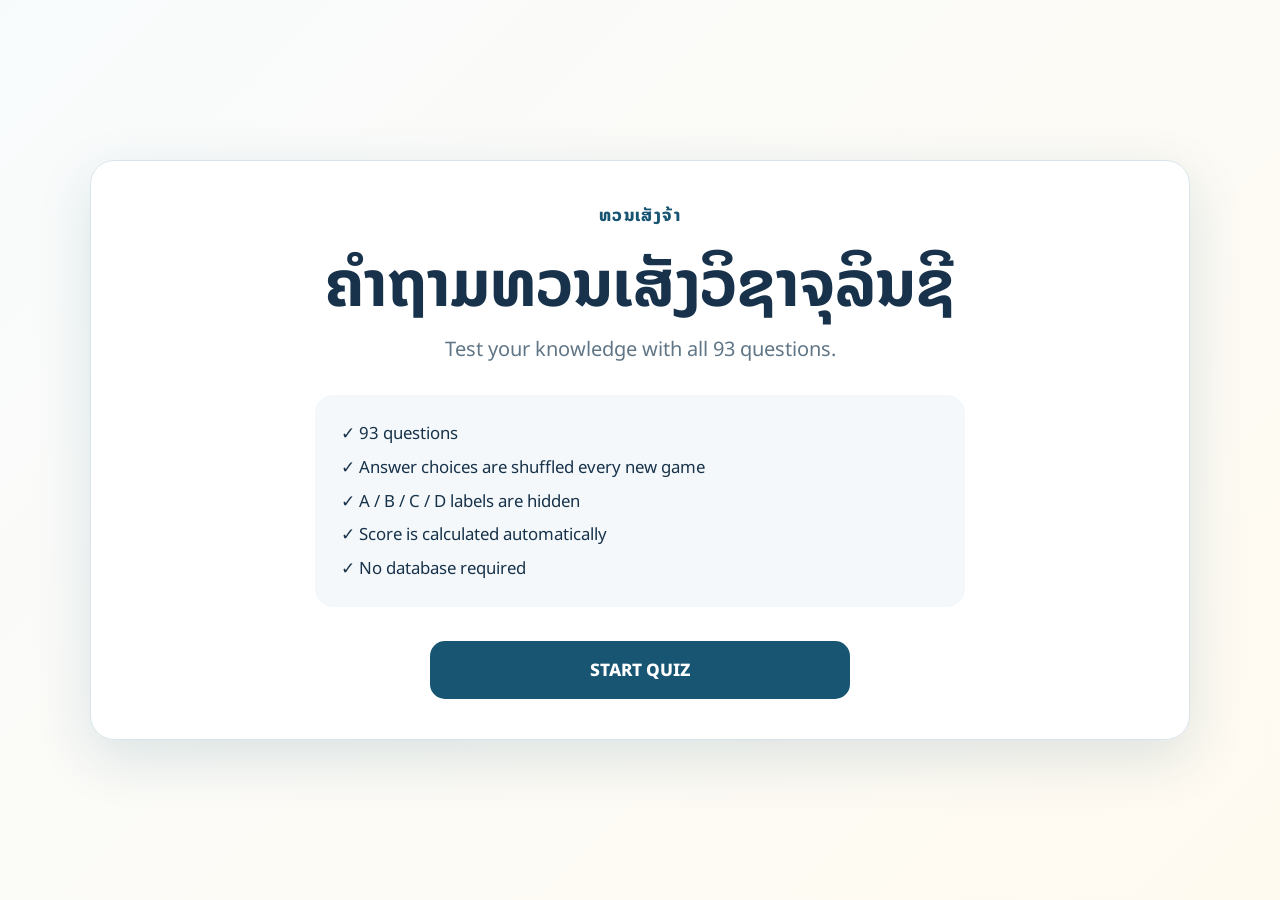
<file: index.html>
<!doctype html>
<html lang="en">
<head>
  <meta charset="UTF-8">
  <meta name="viewport" content="width=device-width, initial-scale=1.0">
  
  <title>ທວນເສັງຈູລິນຊີ</title>
<link rel="stylesheet" href="style.css?v=123">
<link rel="preconnect" href="https://fonts.googleapis.com">
<link rel="preconnect" href="https://fonts.gstatic.com" crossorigin>
<link href="https://fonts.googleapis.com/css2?family=Noto+Sans+Lao:wght@400;500;600;700;800&display=swap" rel="stylesheet">
</head>
<body>
<main class="page-center">
  <section class="card home-card" style="width: 90% !important; max-width: 1100px !important; padding: 40px 50px !important;">
    <div class="brand">ທວນເສັງຈ້າ</div>
    <h1>ຄຳຖາມທວນເສັງວິຊາຈຸລິນຊີ </h1>
    <p class="subtitle">Test your knowledge with all 93 questions.</p>

    <div class="rules">
      <div>✓ 93 questions</div>
      <div>✓ Answer choices are shuffled every new game</div>
      <div>✓ A / B / C / D  labels are hidden</div>
      <div>✓ Score is calculated automatically</div>
      <div>✓ No database required</div>
    </div>

    <a class="primary-btn start-link" href="quiz.html">START QUIZ</a>
  </section>
</main>

  <script src="questions.js"></script>
</body>
</html>
</file>
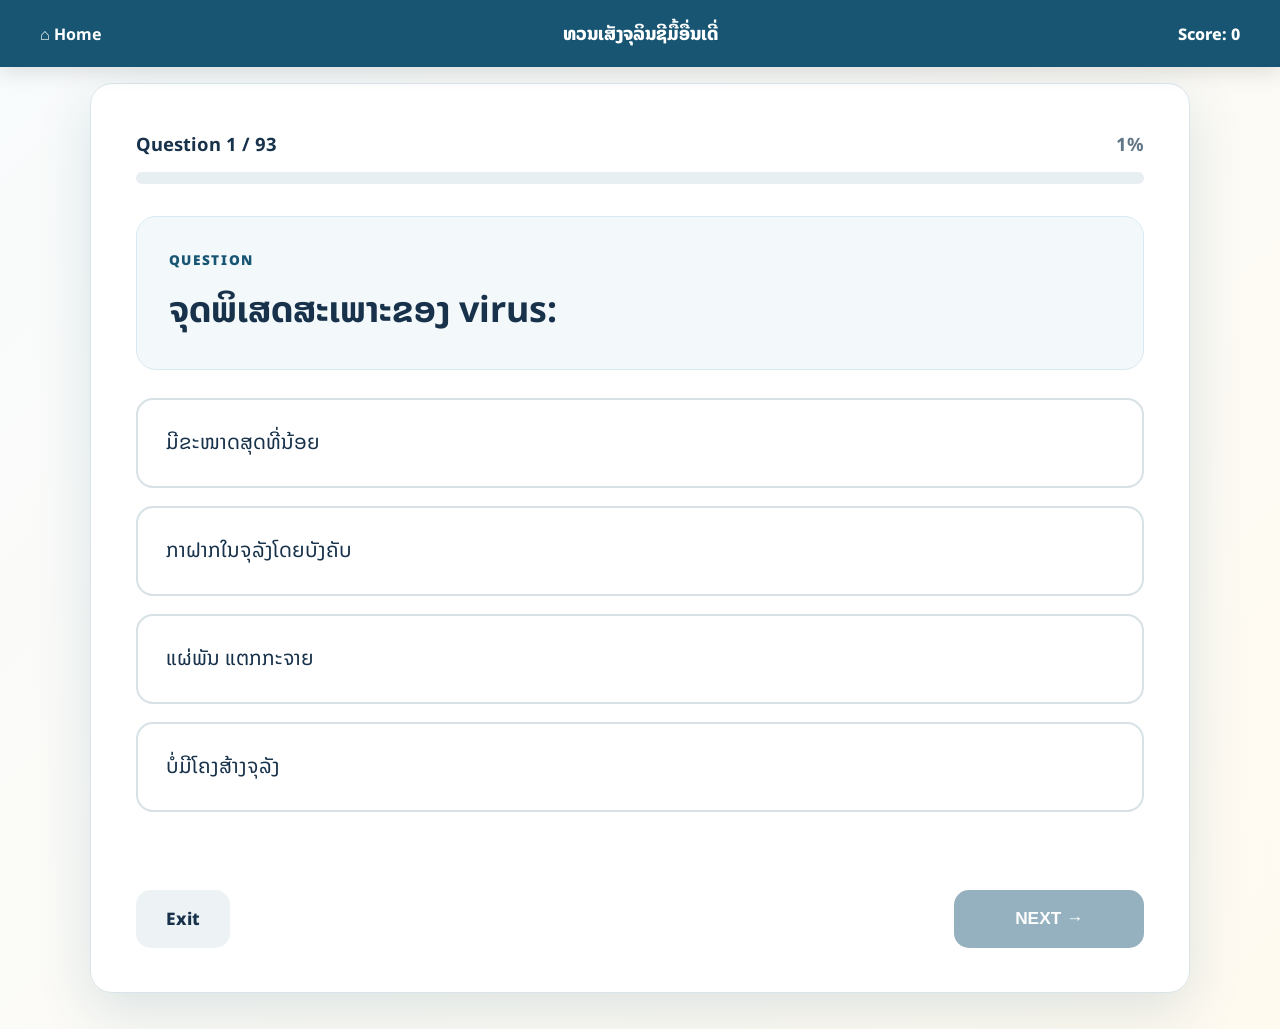
<file: quiz.html>
<!doctype html>
<html lang="en">
<head>
  <meta charset="UTF-8">
  <meta name="viewport" content="width=device-width, initial-scale=1.0">
  <title>Quiz - ທວນເສັງຈຸລິນຊີ</title>
  <link rel="stylesheet" href="style.css">
  <link rel="preconnect" href="https://fonts.googleapis.com">
<link rel="preconnect" href="https://fonts.gstatic.com" crossorigin>
<link href="https://fonts.googleapis.com/css2?family=Noto+Sans+Lao:wght@400;500;600;700;800&display=swap" rel="stylesheet">
</head>
<body>
  <main class="quiz-page">
    <header class="topbar">
      <a class="home-link" href="index.html">⌂ Home</a>
      <div class="quiz-title">ທວນເສັງຈຸລິນຊີມື້ອື່ນເດີ່</div>
      <div id="score" class="score">Score: 0</div>
    </header>

    <section class="quiz-card">
      <div class="quiz-meta">
        <strong id="progress">Question 1 / 129</strong>
        <span id="percent">0%</span>
      </div>
      <div class="progress-track"><div id="progressBar"></div></div>

      <div class="question-box">
        <div class="question-label">QUESTION</div>
        <h1 id="questionText">Loading...</h1>
      </div>

      <div id="choices" class="choices"></div>
      <div id="feedback" class="feedback" aria-live="polite"></div>

      <div class="bottom-actions">
        <a class="secondary-btn" href="index.html">Exit</a>
        <button id="nextBtn" class="primary-btn next-btn" type="button" disabled>Next</button>
      </div>
    </section>
  </main>

  <script src="questions.js"></script>
  <script src="app.js"></script>
</body>
</html>
</file>
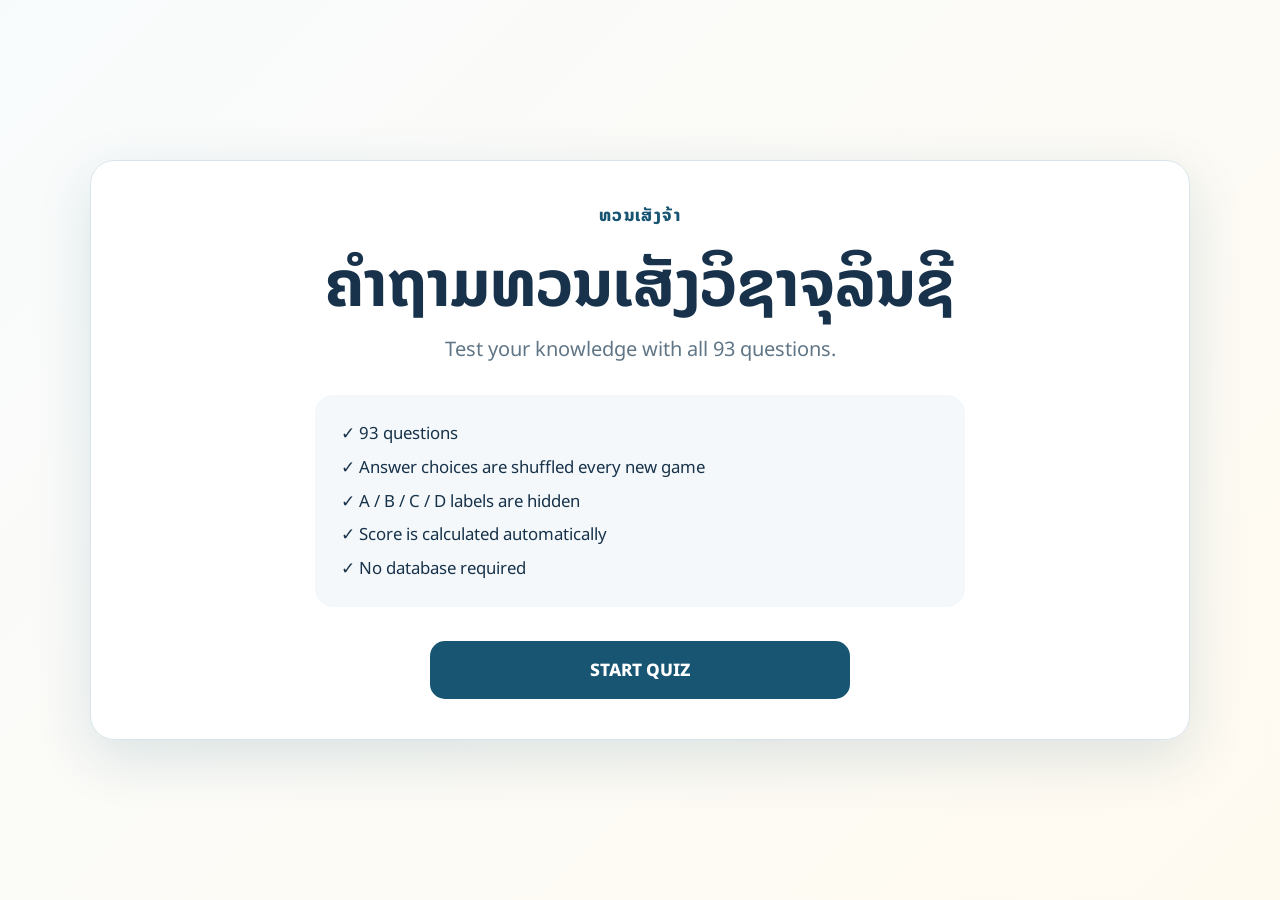
<file: result.html>
<!doctype html>
<html lang="en">
<head>
  <meta charset="UTF-8">
  <meta name="viewport" content="width=device-width, initial-scale=1.0">
  <title>Result - Human Histology</title>
  <link rel="stylesheet" href="style.css">
</head>
<body>
  <main class="page-center">
    <section class="card result-card">
      <div class="brand">ຈຸລິນຊີ</div>
      <h1>Quiz Complete!</h1>
      <div id="resultScore" class="big-score">0 / 93</div>
      <div id="resultPercent" class="result-percent">0%</div>
      <p id="resultMessage" class="result-message">Keep practicing!</p>
      <div class="result-actions">
        <a class="primary-btn" href="quiz.html?new=1">PLAY AGAIN</a>
        <a class="secondary-btn" href="index.html">BACK TO HOME</a>
      </div>
    </section>
  </main>
  <script src="app.js"></script>
</body>
</html>
</file>
<file: style.css>
* { box-sizing: border-box; }

:root {
  --navy: #175573;
  --navy-dark: #103e54;
  --cream: #fffaf0;
  --border: #d9e5ea;
  --text: #17324a;
  --muted: #607686;
  --green: #238653;
  --red: #c94747;
}

html { font-size: 16px; }
body {
  margin: 0;
  min-height: 100vh;
  /* font-family: Arial, "Noto Sans", sans-serif; */
  font-family: "Noto Sans Lao", "Noto Sans", Arial, sans-serif;
  background: linear-gradient(135deg, #f8fbfc, var(--cream));
  color: var(--text);
}

a { text-decoration: none; }
button, a { -webkit-tap-highlight-color: transparent; }

.page-center {
  min-height: 100vh;
  display: flex;
  justify-content: center;
  align-items: center;
  padding: 20px;
}

.card {
  width: 95% !important;
  max-width: 1100px !important;
  background: rgba(255, 255, 255, 0.98);
  border: 1px solid var(--border);
  border-radius: 24px;
  box-shadow: 0 18px 55px rgba(23, 85, 115, 0.14);
}

.home-card,
.result-card {
  width: 95% !important;
  max-width: 1100px !important;
  padding: 40px 50px !important;
  text-align: center;
}

.quiz-card {
  width: min(1100px, calc(100vw - 24px));
  min-height: calc(100vh - 100px);
  margin: 16px auto;
  padding: clamp(20px, 3.5vw, 48px);
  background: rgba(255,255,255,.98);
  border: 1px solid var(--border);
  border-radius: 22px;
  box-shadow: 0 18px 55px rgba(23,85,115,.14);
}

/* .home-card, .result-card {
  max-width: 850px;
  padding: 56px;
  text-align: center;
} */


/* .home-card,
.result-card {
  width: min(850px, calc(100vw - 40px));   
  max-width: 850px;
  padding: clamp(32px, 5vw, 56px);
  text-align: center;
  margin: 0 auto;
} */

.brand {
  display: inline-block;
  color: var(--navy);
  font-weight: 800;
  letter-spacing: .08em;
  font-size: 1.05rem;
}

h1 { margin: 18px 0 12px; font-size: clamp(2.1rem, 5vw, 4rem); line-height: 1.15; }
.subtitle { font-size: 1.25rem; color: var(--muted); margin: 0 0 30px; }

.rules {
  max-width: 650px;
  margin: 0 auto 34px;
  padding: 22px 26px;
  border-radius: 18px;
  background: #f4f8fa;
  text-align: left;
  font-size: 1.05rem;
  line-height: 2;
}

.primary-btn, .secondary-btn {
  display: inline-flex;
  align-items: center;
  justify-content: center;
  min-height: 58px;
  padding: 15px 30px;
  border-radius: 15px;
  border: 0;
  font-size: 1.08rem;
  font-weight: 800;
  cursor: pointer;
  transition: transform .15s ease, opacity .15s ease, background .15s ease;
}

.primary-btn { background: var(--navy); color: white; }
.primary-btn:hover:not(:disabled), .secondary-btn:hover { transform: translateY(-2px); }
.primary-btn:disabled { opacity: .45; cursor: not-allowed; }
.start-link { width: min(420px, 100%); }
.secondary-btn { background: #edf2f5; color: var(--text); }

.quiz-page {
  width: 100%;
  min-height: 100vh;
  padding-bottom: 20px;
}
.topbar {
  position: sticky;
  top: 0;
  z-index: 5;
  display: grid;
  grid-template-columns: 1fr auto 1fr;
  align-items: center;
  gap: 20px;
  padding: 18px max(20px, calc((100vw - 1200px) / 2));
  background: var(--navy);
  color: white;
  box-shadow: 0 5px 20px rgba(0,0,0,.12);
}
.home-link { color: white; font-weight: 700; justify-self: start; }
.quiz-title { font-weight: 800; font-size: 1.15rem; text-align: center; }
.score { justify-self: end; font-weight: 800; }

/* .quiz-card {  width: min(1600px, calc(100vw - 32px));
  min-height: calc(100vh - 120px);
  margin: 20px auto;
  padding: clamp(28px, 4vw, 60px); } */


.quiz-meta { display: flex; justify-content: space-between; align-items: center; font-size: 1.15rem; margin-bottom: 12px; }
#percent { color: var(--muted); font-weight: 700; }
.progress-track { height: 12px; background: #e8eff2; border-radius: 999px; overflow: hidden; margin-bottom: 32px; }
#progressBar { height: 100%; width: 0; background: var(--navy); transition: width .25s ease; }

.question-box {
  padding: 32px;
  border-radius: 20px;
  background: #f3f8fb;
  border: 1px solid #d8e9f1;
  margin-bottom: 28px;
}
.question-label { font-size: .85rem; font-weight: 900; color: var(--navy); letter-spacing: .12em; margin-bottom: 12px; }
.question-box h1 {    margin: 0;
  font-size: clamp(1.5rem, 2.8vw, 2.6rem);
  line-height: 1.5;}

.choices {   display: grid;
  gap: 18px;}
.choice-btn {
  font-family: "Noto Sans Lao", "Noto Sans", Arial, sans-serif;
  width: 100%;
  min-height: 90px;
  padding: 22px 28px;
  text-align: left;
  border: 2px solid #d7e1e6;
  border-radius: 17px;
  background: white;
  color: var(--text);
  font-size: clamp(1.1rem, 1.6vw, 1.45rem);
  line-height: 1.5;
  cursor: pointer;
}
.choice-btn:hover:not(:disabled) { transform: translateX(3px); border-color: #79a9bd; background: #f7fbfd; }
.choice-btn:disabled { cursor: default; }
.choice-btn.correct { border-color: var(--green); background: #edf9f2; }
.choice-btn.wrong { border-color: var(--red); background: #fff0f0; }

.feedback { min-height: 36px; margin: 22px 0 10px; font-size: 1.05rem; font-weight: 800; }
.correct-text { color: var(--green); }
.wrong-text { color: var(--red); }
.bottom-actions { display: flex; justify-content: space-between; gap: 14px; margin-top: 20px; }
.next-btn { min-width: 190px; }

.big-score { font-size: clamp(3.5rem, 10vw, 6rem); font-weight: 900; color: var(--navy); margin: 25px 0 0; }
.result-percent { font-size: 2rem; font-weight: 800; margin-top: 4px; }
.result-message { color: var(--muted); font-size: 1.2rem; }
.result-actions { display: flex; justify-content: center; gap: 12px; margin-top: 30px; flex-wrap: wrap; }

/* @media (max-width: 700px) {
  .page-center { padding: 15px; }
  .home-card, .result-card, .quiz-card {   width: calc(100vw - 20px);
  min-height: calc(100vh - 90px);
  margin: 10px auto;
  padding: 22px 16px; }
  .rules { font-size: .95rem; padding: 16px; }
  .topbar { grid-template-columns: 1fr 1fr; padding: 14px 16px; }
  .quiz-title { grid-column: 1 / -1; grid-row: 1; }
  .home-link { grid-row: 2; }
  .score { grid-row: 2; }
  .quiz-card { margin: 18px auto; }
  .question-box { padding: 22px 18px; }
  .choice-btn { min-height: 64px; font-size: 1rem; padding: 16px; }
  .bottom-actions { flex-direction: column-reverse; }
  .bottom-actions > * { width: 100%; }
} */

@media (max-width: 700px) {
  .page-center {
    padding: 12px 10px;
  }

  .home-card,
  .result-card {
    width: calc(100vw - 20px);
    padding: 24px 16px;
    border-radius: 18px;
  }

  .quiz-card {
    font-family: "Noto Sans Lao", "Noto Sans", Arial, sans-serif;
    width: calc(100vw - 12px);
    min-height: calc(100vh - 80px);
    margin: 6px auto;
    padding: 20px 14px;
    border-radius: 16px;
  }

  .rules {
    font-size: 0.95rem;
    padding: 16px;
  }

  .topbar {
    grid-template-columns: 1fr 1fr;
    padding: 14px 16px;
  }

  .quiz-title {
    grid-column: 1 / -1;
    grid-row: 1;
  }

  .home-link {
    grid-row: 2;
  }

  .score {
    grid-row: 2;
  }

  .question-box {
    padding: 20px 16px;
  }

  .question-box h1 {
    font-size: clamp(1.3rem, 5.5vw, 1.75rem);
    font-family: "Noto Sans Lao", "Noto Sans", Arial, sans-serif;
  }

  .choice-btn {
    min-height: 66px;
    padding: 14px 16px;
    font-size: 1.02rem;
    font-family: "Noto Sans Lao", "Noto Sans", Arial, sans-serif;
  }

  .bottom-actions {
    flex-direction: column-reverse;
    gap: 10px;
  }

  .bottom-actions > * {
    width: 100%;
  }
}
</file>
